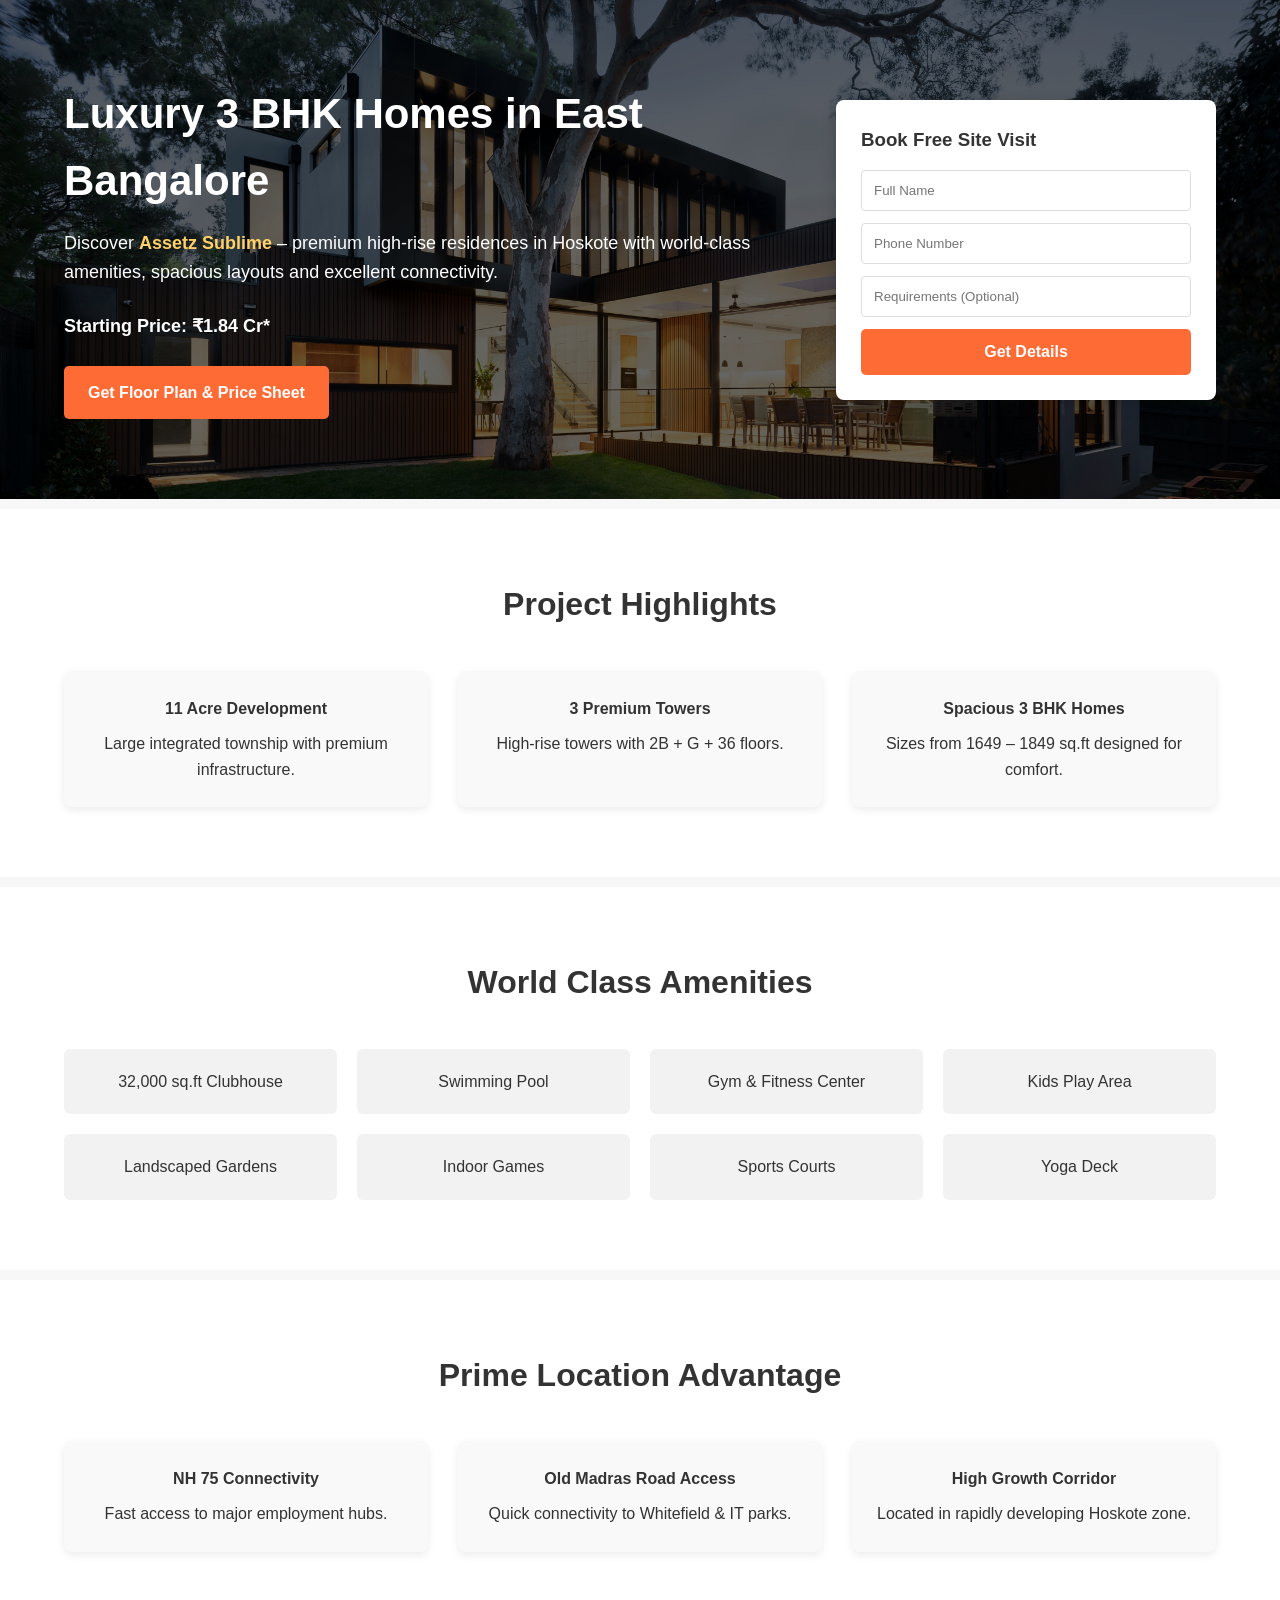
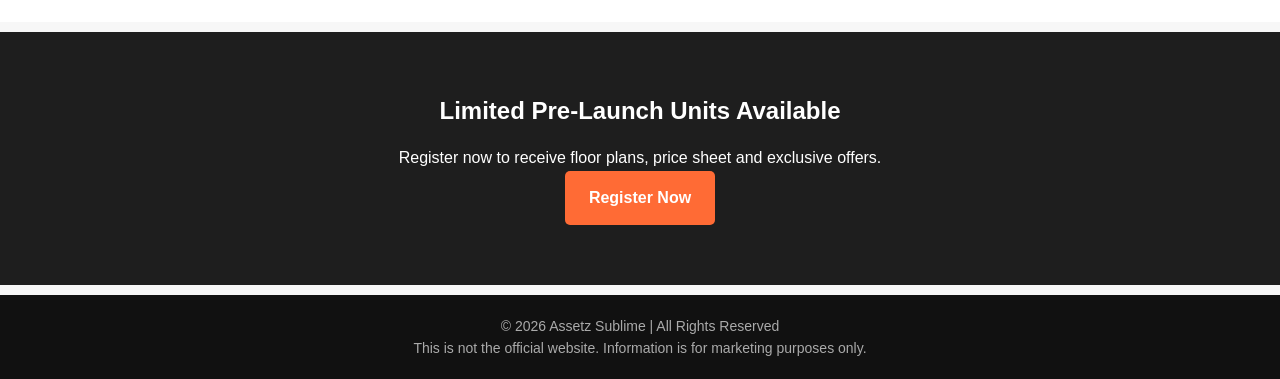
<file: index.html>
<!doctype html>
<html lang="en">
  <head>
    <!-- Google tag (gtag.js) -->
    <script
      async
      src="https://www.googletagmanager.com/gtag/js?id=AW-18006227603"
    ></script>
    <script>
      window.dataLayer = window.dataLayer || [];
      function gtag() {
        dataLayer.push(arguments);
      }
      gtag("js", new Date());

      gtag("config", "AW-18006227603");
    </script>

    <!-- google tag end, should be there on all pages -->
    <!-- Event snippet for Submit lead form conversion page -->
    <script>
      gtag("event", "conversion", {
        send_to: "AW-18006227603/c028CKDS-oUcEJP1hIpD",
        value: 1.0,
        currency: "INR",
      });
    </script>

    <!-- event trackers for ads -->

    <meta charset="UTF-8" />
    <meta name="viewport" content="width=device-width, initial-scale=1.0" />

    <link rel="icon" type="image/png" sizes="32x32" href="assets/favicon.png" />
    <link rel="shortcut icon" href="assets/favicon.png" />

    <title>
      Assetz Sublime Hoskote | Luxury 3 BHK Apartments Starting ₹1.84 Cr
    </title>

    <link rel="stylesheet" href="index.css" />

    <meta
      name="description"
      content="Premium 3 BHK homes at Assetz Sublime in Hoskote, East Bangalore. Spacious apartments, world-class amenities and excellent connectivity. Book a site visit today."
    />

    <meta property="og:title" content="Assetz Sublime | Luxury 3 BHK Homes" />
    <meta
      property="og:description"
      content="Premium apartments in East Bangalore starting from ₹1.84 Cr."
    />
    <meta property="og:type" content="website" />
    <meta property="og:image" content="/assets/heroImage.jpg" />
  </head>

  <body>
    <!-- hidden iframe for google form -->
    <iframe name="hidden_iframe" style="display: none"></iframe>

    <!-- HERO SECTION -->

    <section class="hero">
      <div class="container hero-grid">
        <div>
          <h1>Luxury 3 BHK Homes in East Bangalore</h1>

          <p>
            Discover <span class="highlight">Assetz Sublime</span> – premium
            high-rise residences in Hoskote with world-class amenities, spacious
            layouts and excellent connectivity.
          </p>

          <p><strong>Starting Price: ₹1.84 Cr*</strong></p>

          <a href="#leadform" class="cta-btn"> Get Floor Plan & Price Sheet </a>
        </div>

        <div class="form-box" id="leadform">
          <h3>Book Free Site Visit</h3>

          <form
            id="leadForm"
            action="https://docs.google.com/forms/d/e/1FAIpQLScyCDO2oqLODhc2TPH77Zn-h53MnoULLQHzi3-HZvuBj2kM5w/formResponse"
            method="post"
            target="hidden_iframe"
          >
            <input
              type="text"
              name="entry.1781118419"
              placeholder="Full Name"
              required
            />

            <input
              type="tel"
              name="entry.814579350"
              placeholder="Phone Number"
              pattern="[0-9]{10}"
              maxlength="10"
              inputmode="numeric"
              required
              oninput="
                this.value = this.value.replace(/[^0-9]/g, '');
                this.setCustomValidity('');
              "
              oninvalid="
                this.setCustomValidity(
                  'Please enter a valid 10-digit phone number',
                )
              "
            />

            <input
              type="text"
              name="entry.1903348953"
              placeholder="Requirements (Optional)"
            />

            <button type="submit">Get Details</button>

            <div
              id="thankyou"
              style="display: none; margin-top: 15px; color: green"
            >
              Thank you!<br />
              Our team will contact you shortly.
            </div>
          </form>
        </div>
      </div>
    </section>

    <!-- PROJECT HIGHLIGHTS -->

    <section>
      <div class="container">
        <h2 class="section-title">Project Highlights</h2>

        <div class="grid">
          <div class="card">
            <h4>11 Acre Development</h4>
            <p>Large integrated township with premium infrastructure.</p>
          </div>

          <div class="card">
            <h4>3 Premium Towers</h4>
            <p>High-rise towers with 2B + G + 36 floors.</p>
          </div>

          <div class="card">
            <h4>Spacious 3 BHK Homes</h4>
            <p>Sizes from 1649 – 1849 sq.ft designed for comfort.</p>
          </div>
        </div>
      </div>
    </section>

    <!-- AMENITIES -->

    <section>
      <div class="container">
        <h2 class="section-title">World Class Amenities</h2>

        <div class="amenities">
          <div class="amenity">32,000 sq.ft Clubhouse</div>
          <div class="amenity">Swimming Pool</div>
          <div class="amenity">Gym & Fitness Center</div>
          <div class="amenity">Kids Play Area</div>
          <div class="amenity">Landscaped Gardens</div>
          <div class="amenity">Indoor Games</div>
          <div class="amenity">Sports Courts</div>
          <div class="amenity">Yoga Deck</div>
        </div>
      </div>
    </section>

    <!-- LOCATION -->

    <section>
      <div class="container">
        <h2 class="section-title">Prime Location Advantage</h2>

        <div class="grid">
          <div class="card">
            <h4>NH 75 Connectivity</h4>
            <p>Fast access to major employment hubs.</p>
          </div>

          <div class="card">
            <h4>Old Madras Road Access</h4>
            <p>Quick connectivity to Whitefield & IT parks.</p>
          </div>

          <div class="card">
            <h4>High Growth Corridor</h4>
            <p>Located in rapidly developing Hoskote zone.</p>
          </div>
        </div>
      </div>
    </section>

    <!-- CTA -->

    <section class="cta-banner">
      <h2>Limited Pre-Launch Units Available</h2>

      <p>
        Register now to receive floor plans, price sheet and exclusive offers.
      </p>

      <a href="#leadform" class="cta-btn"> Register Now </a>
    </section>

    <!-- FOOTER -->

    <footer>
      <p>© 2026 Assetz Sublime | All Rights Reserved</p>

      <p>
        This is not the official website. Information is for marketing purposes
        only.
      </p>
    </footer>

    <script>
      document.addEventListener("DOMContentLoaded", function () {
        const form = document.getElementById("leadForm");
        const thankyou = document.getElementById("thankyou");

        form.addEventListener("submit", function (e) {
          // Call tracking if defined
          if (typeof trackLead === "function") trackLead();

          // Show thank-you message
          thankyou.style.display = "block";

          // Reset the form after 1 second (user sees the message)
          setTimeout(() => {
            form.reset();
          }, 50);

          // Form still submits to hidden iframe
          // DO NOT call e.preventDefault()
        });
      });
    </script>
  </body>
</html>
</file>
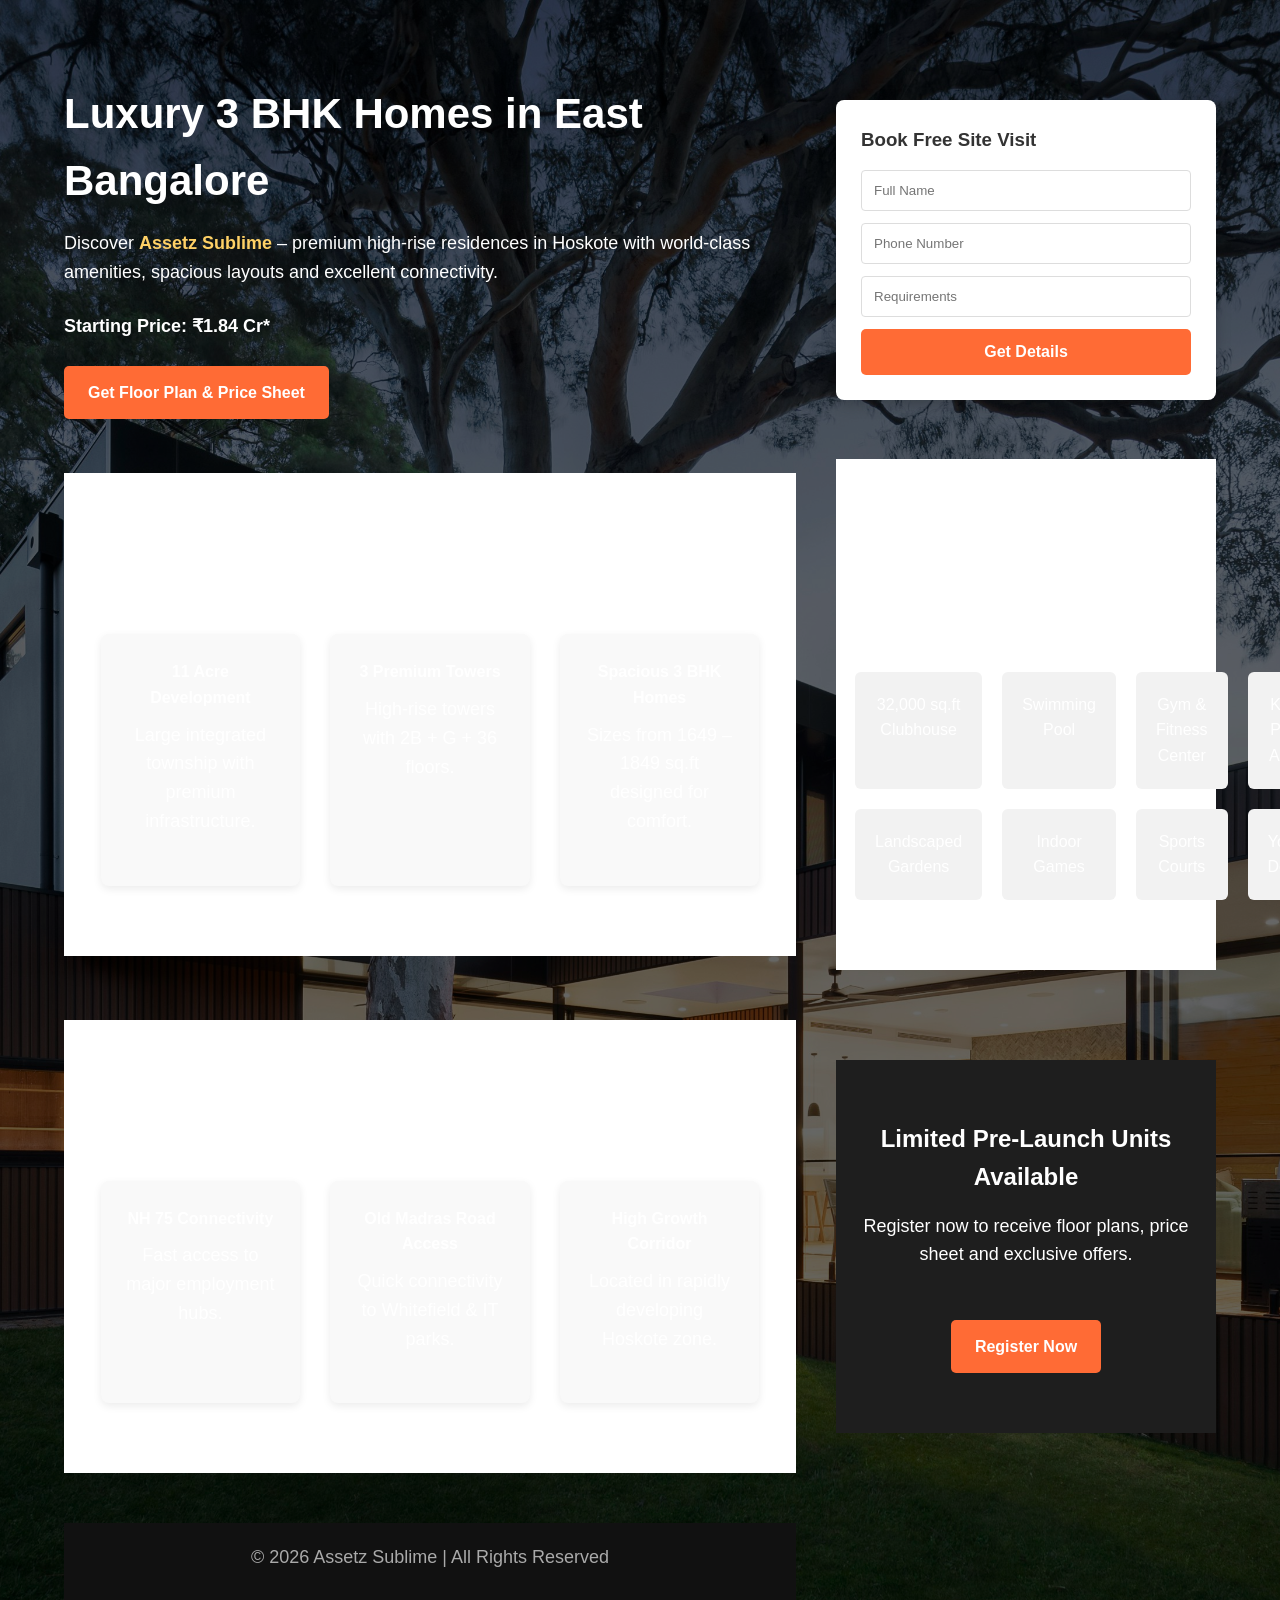
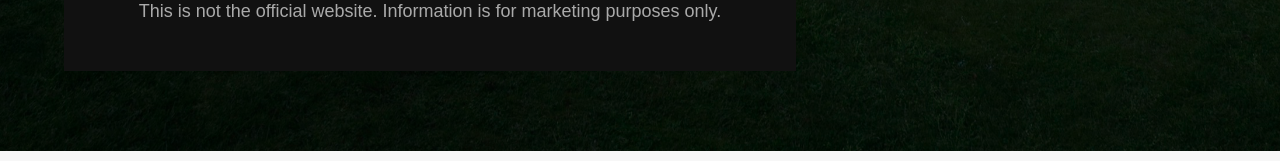
<file: src/index.html>
<!doctype html>
<html lang="en">
  <head>
    <!-- Google Tag Manager -->
    <script>
      (function (w, d, s, l, i) {
        w[l] = w[l] || [];
        w[l].push({ "gtm.start": new Date().getTime(), event: "gtm.js" });
        var f = d.getElementsByTagName(s)[0],
          j = d.createElement(s),
          dl = l != "dataLayer" ? "&l=" + l : "";
        j.async = true;
        j.src = "https://www.googletagmanager.com/gtm.js?id=GTM-XXXX";
        f.parentNode.insertBefore(j, f);
      })(window, document, "script", "dataLayer", "GTM-XXXX");

      function trackLead() {
        dataLayer.push({
          event: "lead_form_submit",
        });
      }
    </script>
    <meta charset="UTF-8" />
    <meta name="viewport" content="width=device-width, initial-scale=1.0" />
    <link rel="icon" type="image/png" href="../assets/favicon.png" />
    <title>
      Assetz Sublime Hoskote | Luxury 3 BHK Apartments Starting ₹1.84 Cr
    </title>
    <link rel="stylesheet" href="../css/index.css" />

    <meta
      name="description"
      content="Premium 3 BHK homes at Assetz Sublime in Hoskote, East Bangalore. Spacious apartments, world-class amenities and excellent connectivity. Book a site visit today."
    />

    <meta property="og:title" content="Assetz Sublime | Luxury 3 BHK Homes" />
    <meta
      property="og:description"
      content="Premium apartments in East Bangalore starting from ₹1.84 Cr."
    />
    <meta property="og:type" content="website" />
    <meta property="og:image" content="hero-image.jpg" />
  </head>

  <body>
    <!-- HERO SECTION -->
    <iframe name="hidden_iframe" style="display: none"></iframe>
    <section class="hero">
      <div class="container hero-grid">
        <div>
          <h1>Luxury 3 BHK Homes in East Bangalore</h1>
          <p>
            Discover <span class="highlight">Assetz Sublime</span> – premium
            high-rise residences in Hoskote with world-class amenities, spacious
            layouts and excellent connectivity.
          </p>

          <p><strong>Starting Price: ₹1.84 Cr*</strong></p>

          <a href="#leadform" class="cta-btn">Get Floor Plan & Price Sheet</a>
        </div>

        <div class="form-box" id="leadform">
          <h3>Book Free Site Visit</h3>

          <form
            id="leadForm"
            action="https://docs.google.com/forms/d/e/1FAIpQLScyCDO2oqLODhc2TPH77Zn-h53MnoULLQHzi3-HZvuBj2kM5w/formResponse"
            method="post"
            target="hidden_iframe"
            onsubmit="
              trackLead();
              showThankYou();
              this.reset();
            "
          >
            <input
              type="text"
              name="entry.1781118419"
              placeholder="Full Name"
              required
            />
            <input
              type="tel"
              name="entry.814579350"
              placeholder="Phone Number"
              pattern="[0-9]{10}"
              oninput="
                this.value = this.value.replace(/[^0-9]/g, '');
                this.setCustomValidity('');
              "
              inputmode="numeric"
              maxlength="10"
              oninvalid="
                this.setCustomValidity(
                  'Please enter a valid 10-digit phone number',
                )
              "
              required
            />
            <input
              type="text"
              name="entry.1903348953"
              placeholder="Requirements"
            />
            <button type="submit">Get Details</button>
            <div
              id="thankyou"
              style="display: none; margin-top: 15px; color: green"
            >
              Thank you!<br />
              Our team will contact you shortly.
            </div>
          </form>
        </div>
    <section>
      <div class="container">
        <h2 class="section-title">Project Highlights</h2>

        <div class="grid">
          <div class="card">
            <h4>11 Acre Development</h4>
            <p>Large integrated township with premium infrastructure.</p>
          </div>

          <div class="card">
            <h4>3 Premium Towers</h4>
            <p>High-rise towers with 2B + G + 36 floors.</p>
          </div>

          <div class="card">
            <h4>Spacious 3 BHK Homes</h4>
            <p>Sizes from 1649 – 1849 sq.ft designed for comfort.</p>
          </div>
        </div>
      </div>
    </section>

    <!-- AMENITIES -->

    <section>
      <div class="container">
        <h2 class="section-title">World Class Amenities</h2>

        <div class="amenities">
          <div class="amenity">32,000 sq.ft Clubhouse</div>
          <div class="amenity">Swimming Pool</div>
          <div class="amenity">Gym & Fitness Center</div>
          <div class="amenity">Kids Play Area</div>
          <div class="amenity">Landscaped Gardens</div>
          <div class="amenity">Indoor Games</div>
          <div class="amenity">Sports Courts</div>
          <div class="amenity">Yoga Deck</div>
        </div>
      </div>
    </section>

    <!-- LOCATION -->

    <section>
      <div class="container">
        <h2 class="section-title">Prime Location Advantage</h2>

        <div class="grid">
          <div class="card">
            <h4>NH 75 Connectivity</h4>
            <p>Fast access to major employment hubs.</p>
          </div>

          <div class="card">
            <h4>Old Madras Road Access</h4>
            <p>Quick connectivity to Whitefield & IT parks.</p>
          </div>

          <div class="card">
            <h4>High Growth Corridor</h4>
            <p>Located in rapidly developing Hoskote zone.</p>
          </div>
        </div>
      </div>
    </section>

    <!-- CTA BANNER -->

    <section class="cta-banner">
      <h2>Limited Pre-Launch Units Available</h2>
      <p>
        Register now to receive floor plans, price sheet and exclusive offers.
      </p>

      <br />

      <a href="#leadform" class="cta-btn">Register Now</a>
    </section>

    <!-- FOOTER -->

    <footer>
      <p>© 2026 Assetz Sublime | All Rights Reserved</p>
      <p>
        This is not the official website. Information is for marketing purposes
        only.
      </p>
    </footer>
    <script>
      function clearForm() {
        document.getElementById("leadForm").reset();
      }
      function showThankYou() {
        document.getElementById("thankyou").style.display = "block";
      }
    </script>
  </body>
</html>
</file>
<file: index.css>
* {
  margin: 0;
  padding: 0;
  box-sizing: border-box;
  font-family: Arial, Helvetica, sans-serif;
}

body {
  background: #f7f7f7;
  color: #333;
  line-height: 1.6;
}

.container {
  width: 90%;
  max-width: 1200px;
  margin: auto;
}

/* HERO SECTION */

.hero {
  background:
    linear-gradient(rgba(0, 0, 0, 0.6), rgba(0, 0, 0, 0.6)),
    url("assets/heroImage.jpg");
  background-size: cover;
  background-position: center;
  color: white;
  padding: 80px 0;
}

.hero-grid {
  display: grid;
  grid-template-columns: 1fr 380px;
  gap: 40px;
  align-items: center;
}

.hero h1 {
  font-size: 42px;
  margin-bottom: 15px;
}

.hero p {
  font-size: 18px;
  margin-bottom: 25px;
}

.highlight {
  color: #ffd166;
  font-weight: bold;
}

.cta-btn {
  display: inline-block;
  background: #ff6b35;
  color: white;
  padding: 14px 24px;
  border-radius: 5px;
  text-decoration: none;
  font-weight: bold;
}

/* FORM */

.form-box {
  background: white;
  padding: 25px;
  border-radius: 8px;
  box-shadow: 0 4px 15px rgba(0, 0, 0, 0.2);
  color: #333;
}

.form-box h3 {
  margin-bottom: 15px;
}

.form-box input {
  width: 100%;
  padding: 12px;
  margin-bottom: 12px;
  border: 1px solid #ddd;
  border-radius: 4px;
}

.form-box button {
  width: 100%;
  padding: 14px;
  background: #ff6b35;
  color: white;
  border: none;
  border-radius: 5px;
  font-size: 16px;
  font-weight: bold;
  cursor: pointer;
}

/* SECTIONS */

section {
  padding: 70px 0;
  background: white;
  margin-bottom: 10px;
}

.section-title {
  text-align: center;
  font-size: 32px;
  margin-bottom: 40px;
}

.grid {
  display: grid;
  grid-template-columns: repeat(3, 1fr);
  gap: 30px;
}

.card {
  background: #f9f9f9;
  padding: 25px;
  border-radius: 8px;
  text-align: center;
  box-shadow: 0 3px 8px rgba(0, 0, 0, 0.08);
}

.card h4 {
  margin-bottom: 10px;
}

/* AMENITIES */

.amenities {
  display: grid;
  grid-template-columns: repeat(4, 1fr);
  gap: 20px;
  text-align: center;
}

.amenity {
  background: #f2f2f2;
  padding: 20px;
  border-radius: 6px;
}

/* CTA BANNER */

.cta-banner {
  background: #1e1e1e;
  color: white;
  text-align: center;
  padding: 60px 20px;
}

.cta-banner h2 {
  margin-bottom: 15px;
}

/* FOOTER */

footer {
  background: #111;
  color: #aaa;
  text-align: center;
  padding: 20px;
  font-size: 14px;
}

/* RESPONSIVE */

@media (max-width: 900px) {
  .hero-grid {
    grid-template-columns: 1fr;
  }

  .grid {
    grid-template-columns: 1fr;
  }

  .amenities {
    grid-template-columns: 1fr 1fr;
  }

  .hero h1 {
    font-size: 32px;
  }
}
</file>
<file: css/index.css>
* {
  margin: 0;
  padding: 0;
  box-sizing: border-box;
  font-family: Arial, Helvetica, sans-serif;
}

body {
  background: #f7f7f7;
  color: #333;
  line-height: 1.6;
}

.container {
  width: 90%;
  max-width: 1200px;
  margin: auto;
}

/* HERO SECTION */

.hero {
  background:
    linear-gradient(rgba(0, 0, 0, 0.6), rgba(0, 0, 0, 0.6)),
    url("../assets/heroImage.jpg");
  background-size: cover;
  background-position: center;
  color: white;
  padding: 80px 0;
}

.hero-grid {
  display: grid;
  grid-template-columns: 1fr 380px;
  gap: 40px;
  align-items: center;
}

.hero h1 {
  font-size: 42px;
  margin-bottom: 15px;
}

.hero p {
  font-size: 18px;
  margin-bottom: 25px;
}

.highlight {
  color: #ffd166;
  font-weight: bold;
}

.cta-btn {
  display: inline-block;
  background: #ff6b35;
  color: white;
  padding: 14px 24px;
  border-radius: 5px;
  text-decoration: none;
  font-weight: bold;
}

/* FORM */

.form-box {
  background: white;
  padding: 25px;
  border-radius: 8px;
  box-shadow: 0 4px 15px rgba(0, 0, 0, 0.2);
  color: #333;
}

.form-box h3 {
  margin-bottom: 15px;
}

.form-box input {
  width: 100%;
  padding: 12px;
  margin-bottom: 12px;
  border: 1px solid #ddd;
  border-radius: 4px;
}

.form-box button {
  width: 100%;
  padding: 14px;
  background: #ff6b35;
  color: white;
  border: none;
  border-radius: 5px;
  font-size: 16px;
  font-weight: bold;
  cursor: pointer;
}

/* SECTIONS */

section {
  padding: 70px 0;
  background: white;
  margin-bottom: 10px;
}

.section-title {
  text-align: center;
  font-size: 32px;
  margin-bottom: 40px;
}

.grid {
  display: grid;
  grid-template-columns: repeat(3, 1fr);
  gap: 30px;
}

.card {
  background: #f9f9f9;
  padding: 25px;
  border-radius: 8px;
  text-align: center;
  box-shadow: 0 3px 8px rgba(0, 0, 0, 0.08);
}

.card h4 {
  margin-bottom: 10px;
}

/* AMENITIES */

.amenities {
  display: grid;
  grid-template-columns: repeat(4, 1fr);
  gap: 20px;
  text-align: center;
}

.amenity {
  background: #f2f2f2;
  padding: 20px;
  border-radius: 6px;
}

/* CTA BANNER */

.cta-banner {
  background: #1e1e1e;
  color: white;
  text-align: center;
  padding: 60px 20px;
}

.cta-banner h2 {
  margin-bottom: 15px;
}

/* FOOTER */

footer {
  background: #111;
  color: #aaa;
  text-align: center;
  padding: 20px;
  font-size: 14px;
}

/* RESPONSIVE */

@media (max-width: 900px) {
  .hero-grid {
    grid-template-columns: 1fr;
  }

  .grid {
    grid-template-columns: 1fr;
  }

  .amenities {
    grid-template-columns: 1fr 1fr;
  }

  .hero h1 {
    font-size: 32px;
  }
}
</file>
